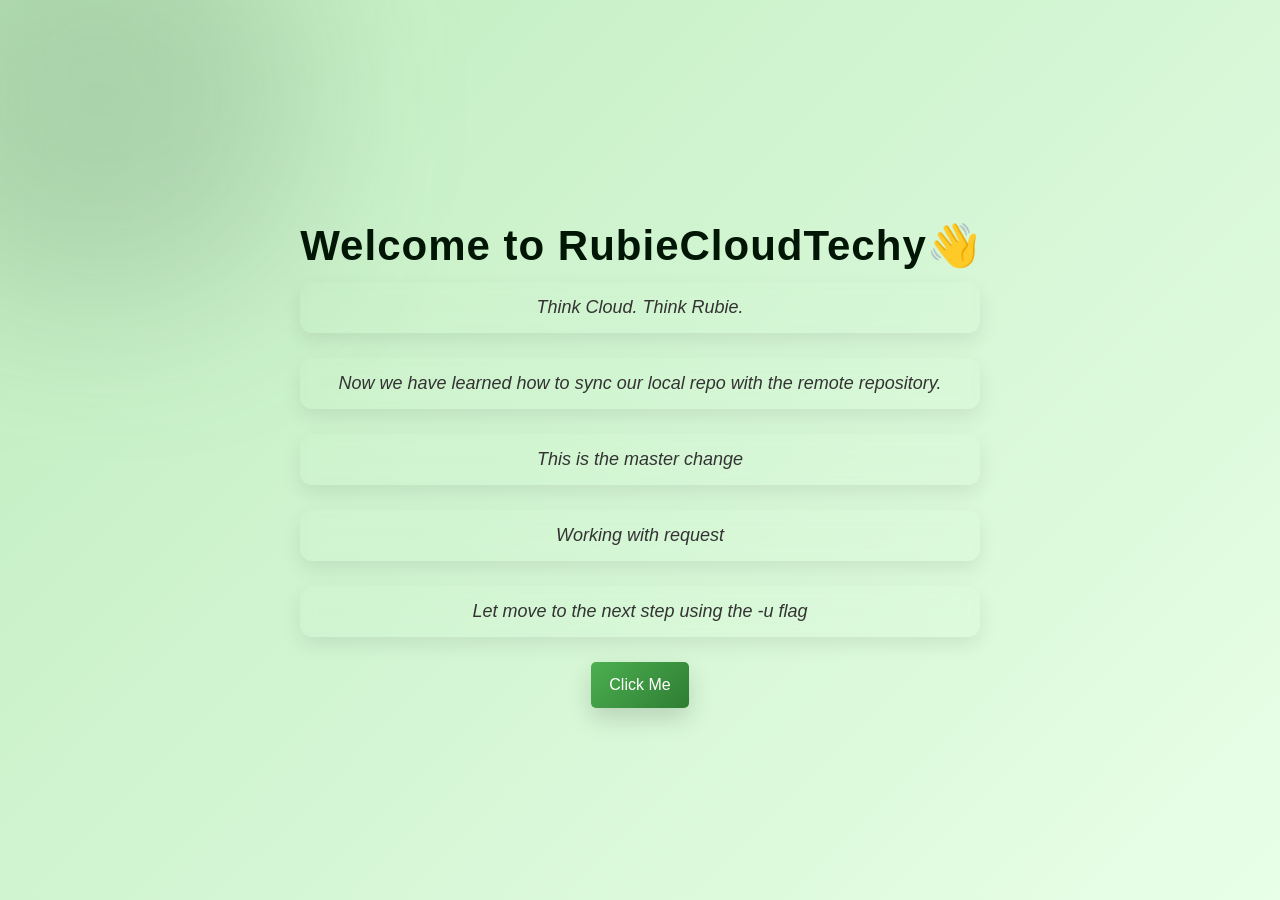
<file: index.html>
<html lang="en">
<head>
  <meta charset="UTF-8">
  <meta name="viewport" content="width=device-width, initial-scale=1.0">
  <title>RubiecloudTech</title>
  <link rel="stylesheet" href="style.css">
</head>
<body>
<div class="container">
  <h1>Welcome to RubieCloudTechy👋</h1>
  <p>Think Cloud. Think Rubie.</p>
  <p>Now we have learned how to sync our local repo with the remote repository.</p>
  <p>This is the master change</p>
  <p>Working with request</p>
  <P>Let move to the next step using  the -u flag</P>



  <button>Click Me</button>

</body>
</html>
</file>
<file: style.css>
body {
  font-family: "Segoe UI", Tahoma, Geneva, Verdana, sans-serif;
  text-align: center;
  background: linear-gradient(135deg, #bfecbe, #e8ffe8);
  margin: 0;
  padding: 0;
  min-height: 100vh;
  display: flex;
  flex-direction: column;
  justify-content: center;
  align-items: center;
  animation: fadeIn 1s ease-in-out;
  position: relative;
  overflow-x: hidden;
}

/* Soft glowing background effect */
body::before {
  content: "";
  position: absolute;
  width: 400px;
  height: 400px;
  background: rgba(78, 105, 79, 0.2);
  border-radius: 40%;
  top: -100px;
  left: -100px;
  filter: blur(80px);
  z-index: 0;
}

/* Card container feel */
h1, p, button {
  position: relative;
  z-index: 1;
}

/* Smooth page load animation */
@keyframes fadeIn {
  from {
    opacity: 0;
    transform: translateY(20px);
  }
  to {
    opacity: 1;
    transform: translateY(0);
  }
}

h1 {
  color: #021606;
  font-size: 42px;
  margin-bottom: 12px;
  letter-spacing: 1px;
}

p {
  color: #333;
  font-size: 18px;
  max-width: 650px;
  margin: 0 auto 25px auto;
  font-style: italic;
  padding: 15px 20px;
  border-radius: 12px;
  backdrop-filter: blur(8px);
  box-shadow: 0 8px 20px rgba(0,0,0,0.08);
}

/* Modern button */
button {
  background: linear-gradient(135deg, #4CAF50, #2e7d32);
  color: white;
  border: none;
  padding: 14px 18px;
  font-size: 16px;
  border-radius: 5px;
  cursor: pointer;
  transition: all 0.3s ease;
  box-shadow: 0 10px 25px rgba(0,0,0,0.15);
}

/* Hover effect */
button:hover {
  transform: translateY(-4px) scale(1.05);
  box-shadow: 0 15px 30px rgba(56, 48, 48, 0.2);
}

/* Click effect */
button:active {
  transform: scale(0.97);
}

/* Scroll reveal animation */
.reveal {
  opacity: 20;
  transform: translateY(40px);
  transition: all 0.8s ease;
}

.reveal.active {
  opacity: 1;
  transform: translateY(0);
}
</file>
